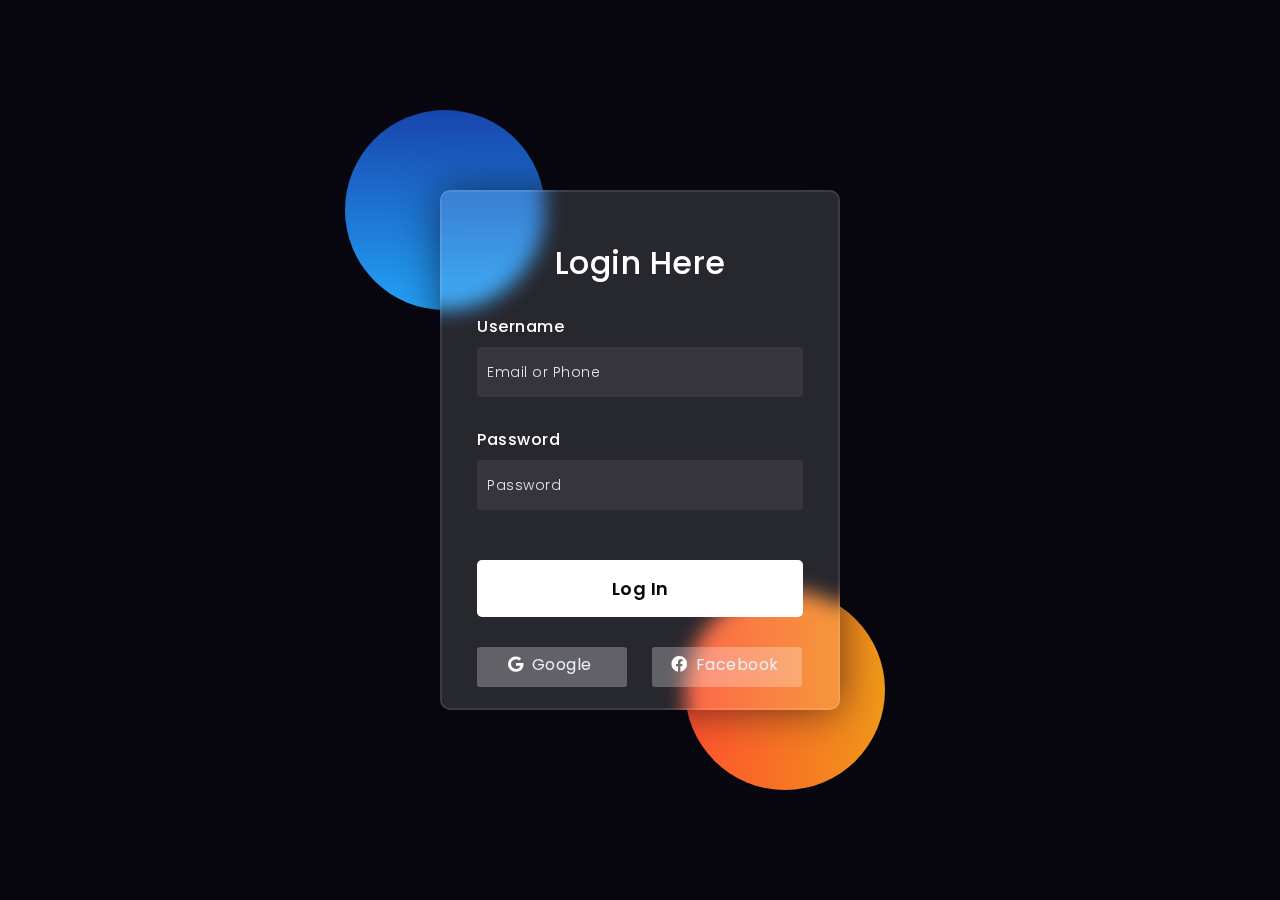
<file: index1.html>
<!DOCTYPE html>
<html lang="en">
<head>
  <!-- Design by foolishdeveloper.com -->
    <title>Glassmorphism login Form Tutorial in html css</title>
 
    <link rel="preconnect" href="https://fonts.gstatic.com">
    <link rel="stylesheet" href="https://cdnjs.cloudflare.com/ajax/libs/font-awesome/5.15.4/css/all.min.css">
    <link href="https://fonts.googleapis.com/css2?family=Poppins:wght@300;500;600&display=swap" rel="stylesheet">
    <!--Stylesheet-->
    <style media="screen">
      *,
*:before,
*:after{
    padding: 0;
    margin: 0;
    box-sizing: border-box;
}
body{
    background-color: #080710;
}
.background{
    width: 430px;
    height: 520px;
    position: absolute;
    transform: translate(-50%,-50%);
    left: 50%;
    top: 50%;
}
.background .shape{
    height: 200px;
    width: 200px;
    position: absolute;
    border-radius: 50%;
}
.shape:first-child{
    background: linear-gradient(
        #1845ad,
        #23a2f6
    );
    left: -80px;
    top: -80px;
}
.shape:last-child{
    background: linear-gradient(
        to right,
        #ff512f,
        #f09819
    );
    right: -30px;
    bottom: -80px;
}
form{
    height: 520px;
    width: 400px;
    background-color: rgba(255,255,255,0.13);
    position: absolute;
    transform: translate(-50%,-50%);
    top: 50%;
    left: 50%;
    border-radius: 10px;
    backdrop-filter: blur(10px);
    border: 2px solid rgba(255,255,255,0.1);
    box-shadow: 0 0 40px rgba(8,7,16,0.6);
    padding: 50px 35px;
}
form *{
    font-family: 'Poppins',sans-serif;
    color: #ffffff;
    letter-spacing: 0.5px;
    outline: none;
    border: none;
}
form h3{
    font-size: 32px;
    font-weight: 500;
    line-height: 42px;
    text-align: center;
}

label{
    display: block;
    margin-top: 30px;
    font-size: 16px;
    font-weight: 500;
}
input{
    display: block;
    height: 50px;
    width: 100%;
    background-color: rgba(255,255,255,0.07);
    border-radius: 3px;
    padding: 0 10px;
    margin-top: 8px;
    font-size: 14px;
    font-weight: 300;
}
::placeholder{
    color: #e5e5e5;
}
button{
    margin-top: 50px;
    width: 100%;
    background-color: #ffffff;
    color: #080710;
    padding: 15px 0;
    font-size: 18px;
    font-weight: 600;
    border-radius: 5px;
    cursor: pointer;
}
.social{
  margin-top: 30px;
  display: flex;
}
.social div{
  background: red;
  width: 150px;
  border-radius: 3px;
  padding: 5px 10px 10px 5px;
  background-color: rgba(255,255,255,0.27);
  color: #eaf0fb;
  text-align: center;
}
.social div:hover{
  background-color: rgba(255,255,255,0.47);
}
.social .fb{
  margin-left: 25px;
}
.social i{
  margin-right: 4px;
}

    </style>
</head>
<body>
    <div class="background">
        <div class="shape"></div>
        <div class="shape"></div>
    </div>
    <form>
      <h3>Login Here</h3>
  
      <label for="username">Username</label>
      <input type="text" placeholder="Email or Phone" id="username">
  
      <label for="password">Password</label>
      <input type="password" placeholder="Password" id="password">
  
      <button type="submit" onclick="loginRedirect(event)">Log In</button>
      
      <div class="social">
          <div class="go"><i class="fab fa-google"></i> Google</div>
          <div class="fb"><i class="fab fa-facebook"></i> Facebook</div>
      </div>
  </form>
  
  <script>
      function loginRedirect(event) {
          event.preventDefault(); // Prevent form from submitting
          // You can add validation here if needed
          window.location.href = 'main.html'; // Redirect to the main page
      }
  </script>
  
</body>
</html>
</file>
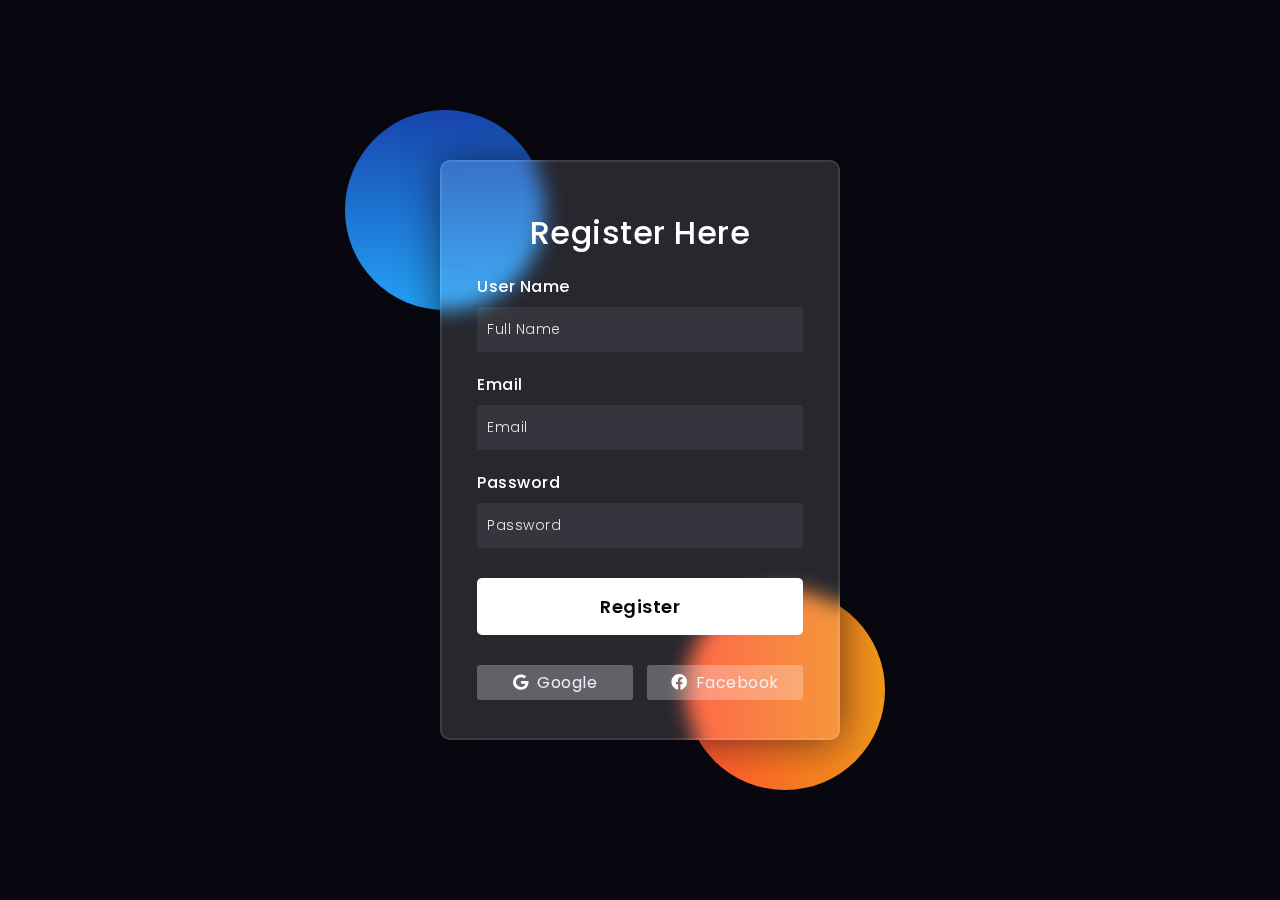
<file: regtr1.html>
<!DOCTYPE html>
<html lang="en">
<head>
    <title>Registration Form</title>
 
    <link rel="preconnect" href="https://fonts.gstatic.com">
    <link rel="stylesheet" href="https://cdnjs.cloudflare.com/ajax/libs/font-awesome/5.15.4/css/all.min.css">
    <link href="https://fonts.googleapis.com/css2?family=Poppins:wght@300;500;600&display=swap" rel="stylesheet">
    <style media="screen">
      *{
          padding: 0;
          margin: 0;
          box-sizing: border-box;
      }
      body{
          background-color: #080710;
      }
      .background{
          width: 430px;
          height: 520px;
          position: absolute;
          transform: translate(-50%,-50%);
          left: 50%;
          top: 50%;
      }
      .background .shape{
          height: 200px;
          width: 200px;
          position: absolute;
          border-radius: 50%;
      }
      .shape:first-child{
          background: linear-gradient(#1845ad, #23a2f6);
          left: -80px;
          top: -80px;
      }
      .shape:last-child{
          background: linear-gradient(to right, #ff512f, #f09819);
          right: -30px;
          bottom: -80px;
      }
      form{
          height: 580px; /* Increased height to fit all fields */
          width: 400px;
          background-color: rgba(255,255,255,0.13);
          position: absolute;
          transform: translate(-50%,-50%);
          top: 50%;
          left: 50%;
          border-radius: 10px;
          backdrop-filter: blur(10px);
          border: 2px solid rgba(255,255,255,0.1);
          box-shadow: 0 0 40px rgba(8,7,16,0.6);
          padding: 50px 35px;
          overflow: hidden;
      }
      form *{
          font-family: 'Poppins',sans-serif;
          color: #ffffff;
          letter-spacing: 0.5px;
          outline: none;
          border: none;
      }
      form h3{
          font-size: 32px;
          font-weight: 500;
          line-height: 42px;
          text-align: center;
      }

      label{
          display: block;
          margin-top: 20px; /* Reduced margin for better spacing */
          font-size: 16px;
          font-weight: 500;
      }
      input{
          display: block;
          height: 45px; /* Reduced height */
          width: 100%;
          background-color: rgba(255,255,255,0.07);
          border-radius: 3px;
          padding: 0 10px;
          margin-top: 8px;
          font-size: 14px;
          font-weight: 300;
      }
      ::placeholder{
          color: #e5e5e5;
      }
      button{
          margin-top: 30px;
          width: 100%;
          background-color: #ffffff;
          color: #080710;
          padding: 15px 0;
          font-size: 18px;
          font-weight: 600;
          border-radius: 5px;
          cursor: pointer;
      }
      .social{
        margin-top: 30px;
        display: flex;
        justify-content: space-between; /* Adjusted alignment */
      }
      .social div{
        background: red;
        width: 48%; /* Adjusted width for equal spacing */
        border-radius: 3px;
        padding: 5px 10px;
        background-color: rgba(255,255,255,0.27);
        color: #eaf0fb;
        text-align: center;
      }
      .social div:hover{
        background-color: rgba(255,255,255,0.47);
      }
      .social i{
        margin-right: 4px;
      }

    </style>
</head>
<body>
    <div class="background">
        <div class="shape"></div>
        <div class="shape"></div>
    </div>
    <form>
      <h3>Register Here</h3>

      <label for="name">User Name</label>
      <input type="text" placeholder="Full Name" id="name" required>

      <label for="email">Email</label>
      <input type="email" placeholder="Email" id="email" required>

      <label for="password">Password</label>
      <input type="password" placeholder="Password" id="password" required>

      <button type="submit" onclick="registerRedirect(event)">Register</button>
      
      <div class="social">
          <div class="go"><i class="fab fa-google"></i> Google</div>
          <div class="fb"><i class="fab fa-facebook"></i> Facebook</div>
      </div>
    </form>

    <script>
      function registerRedirect(event) {
          event.preventDefault(); 
          window.location.href = 'index1.html'; 
      }
    </script>

</body>
</html>
</file>
